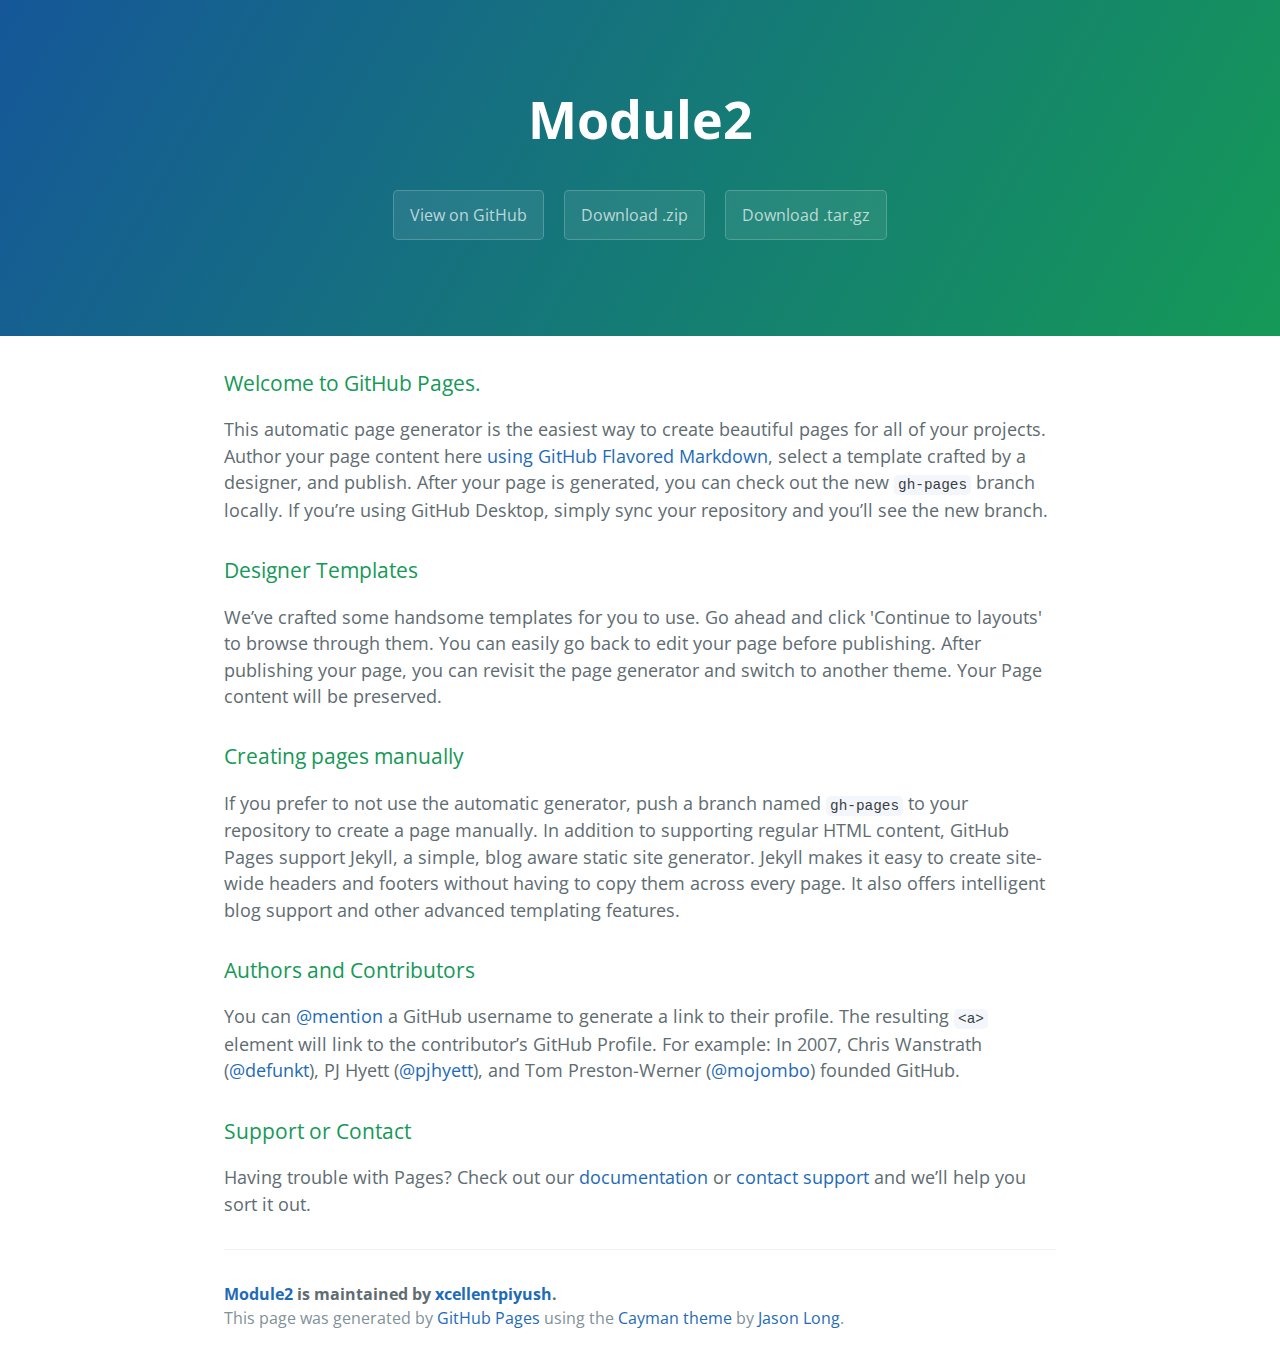
<file: index.html>
<!DOCTYPE html>
<html lang="en-us">
  <head>
    <meta charset="UTF-8">
    <title>Module2 by xcellentpiyush</title>
    <meta name="viewport" content="width=device-width, initial-scale=1">
    <link rel="stylesheet" type="text/css" href="stylesheets/normalize.css" media="screen">
    <link href='https://fonts.googleapis.com/css?family=Open+Sans:400,700' rel='stylesheet' type='text/css'>
    <link rel="stylesheet" type="text/css" href="stylesheets/stylesheet.css" media="screen">
    <link rel="stylesheet" type="text/css" href="stylesheets/github-light.css" media="screen">
  </head>
  <body>
    <section class="page-header">
      <h1 class="project-name">Module2</h1>
      <h2 class="project-tagline"></h2>
      <a href="https://github.com/xcellentpiyush/Module2" class="btn">View on GitHub</a>
      <a href="https://github.com/xcellentpiyush/Module2/zipball/master" class="btn">Download .zip</a>
      <a href="https://github.com/xcellentpiyush/Module2/tarball/master" class="btn">Download .tar.gz</a>
    </section>

    <section class="main-content">
      <h3>
<a id="welcome-to-github-pages" class="anchor" href="#welcome-to-github-pages" aria-hidden="true"><span aria-hidden="true" class="octicon octicon-link"></span></a>Welcome to GitHub Pages.</h3>

<p>This automatic page generator is the easiest way to create beautiful pages for all of your projects. Author your page content here <a href="https://guides.github.com/features/mastering-markdown/">using GitHub Flavored Markdown</a>, select a template crafted by a designer, and publish. After your page is generated, you can check out the new <code>gh-pages</code> branch locally. If you’re using GitHub Desktop, simply sync your repository and you’ll see the new branch.</p>

<h3>
<a id="designer-templates" class="anchor" href="#designer-templates" aria-hidden="true"><span aria-hidden="true" class="octicon octicon-link"></span></a>Designer Templates</h3>

<p>We’ve crafted some handsome templates for you to use. Go ahead and click 'Continue to layouts' to browse through them. You can easily go back to edit your page before publishing. After publishing your page, you can revisit the page generator and switch to another theme. Your Page content will be preserved.</p>

<h3>
<a id="creating-pages-manually" class="anchor" href="#creating-pages-manually" aria-hidden="true"><span aria-hidden="true" class="octicon octicon-link"></span></a>Creating pages manually</h3>

<p>If you prefer to not use the automatic generator, push a branch named <code>gh-pages</code> to your repository to create a page manually. In addition to supporting regular HTML content, GitHub Pages support Jekyll, a simple, blog aware static site generator. Jekyll makes it easy to create site-wide headers and footers without having to copy them across every page. It also offers intelligent blog support and other advanced templating features.</p>

<h3>
<a id="authors-and-contributors" class="anchor" href="#authors-and-contributors" aria-hidden="true"><span aria-hidden="true" class="octicon octicon-link"></span></a>Authors and Contributors</h3>

<p>You can <a href="https://help.github.com/articles/basic-writing-and-formatting-syntax/#mentioning-users-and-teams" class="user-mention">@mention</a> a GitHub username to generate a link to their profile. The resulting <code>&lt;a&gt;</code> element will link to the contributor’s GitHub Profile. For example: In 2007, Chris Wanstrath (<a href="https://github.com/defunkt" class="user-mention">@defunkt</a>), PJ Hyett (<a href="https://github.com/pjhyett" class="user-mention">@pjhyett</a>), and Tom Preston-Werner (<a href="https://github.com/mojombo" class="user-mention">@mojombo</a>) founded GitHub.</p>

<h3>
<a id="support-or-contact" class="anchor" href="#support-or-contact" aria-hidden="true"><span aria-hidden="true" class="octicon octicon-link"></span></a>Support or Contact</h3>

<p>Having trouble with Pages? Check out our <a href="https://help.github.com/pages">documentation</a> or <a href="https://github.com/contact">contact support</a> and we’ll help you sort it out.</p>

      <footer class="site-footer">
        <span class="site-footer-owner"><a href="https://github.com/xcellentpiyush/Module2">Module2</a> is maintained by <a href="https://github.com/xcellentpiyush">xcellentpiyush</a>.</span>

        <span class="site-footer-credits">This page was generated by <a href="https://pages.github.com">GitHub Pages</a> using the <a href="https://github.com/jasonlong/cayman-theme">Cayman theme</a> by <a href="https://twitter.com/jasonlong">Jason Long</a>.</span>
      </footer>

    </section>

  
  </body>
</html>
</file>
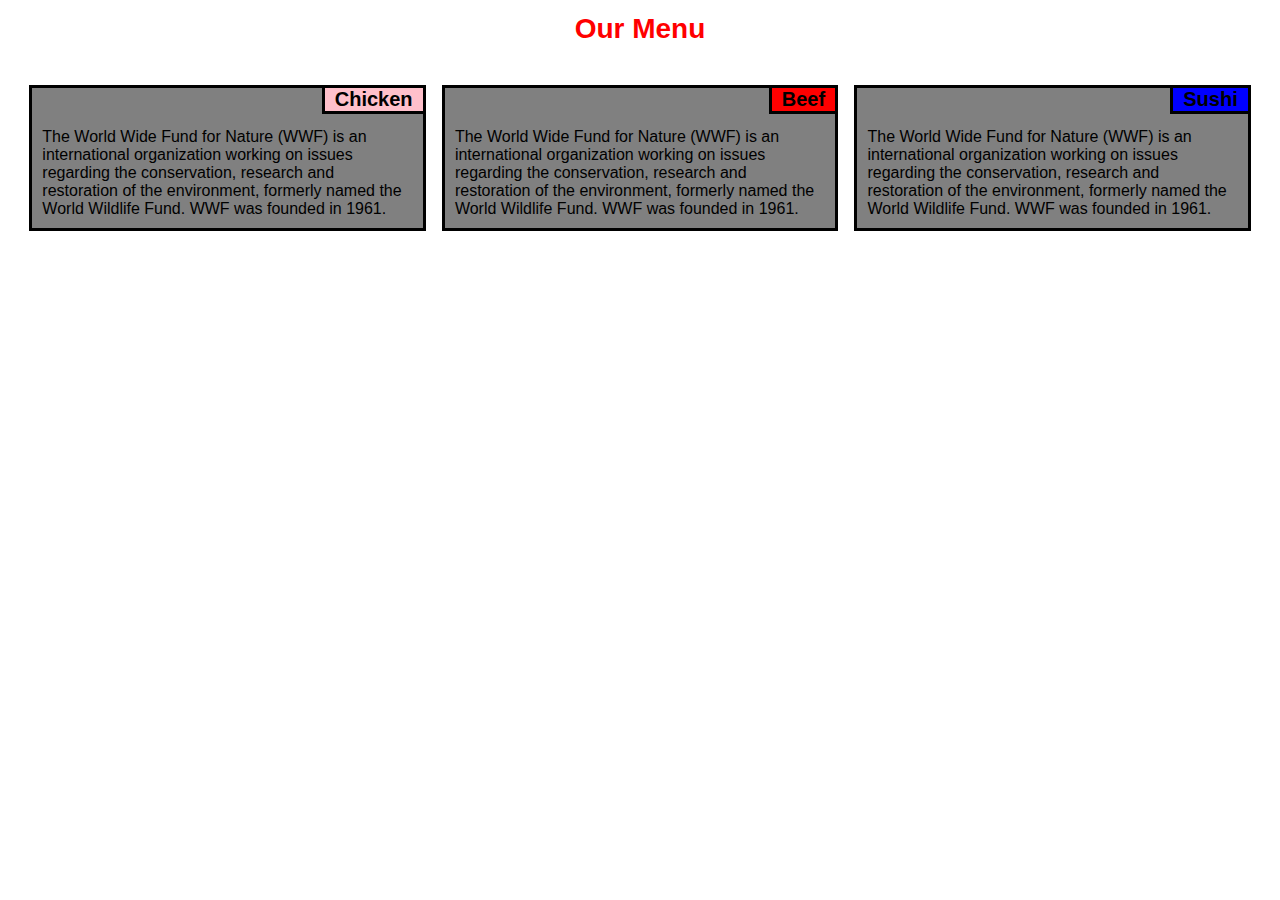
<file: module2-solution/index.html>
<!DOCTYPE html>
<html>
<head>
<meta charset="utf-8">
<meta name="viewport" content="width=device-width, initial-scale=1">
	<title>Module 2</title>
	<link rel="stylesheet" type="text/css" href="../module2-solution/css/index.css">
</head>
<body>
<h1 id="title">Our Menu</h1>
<div class="row">
<div class="col-lg-4 col-md-4 col-sm-6 col-xs-12"><section>
  <h1 id="p1">Chicken</h1>
  <p>The World Wide Fund for Nature (WWF) is an international organization working on issues regarding the conservation, research and restoration of the environment, formerly named the World Wildlife Fund. WWF was founded in 1961.</p>
</section></div>
<div class="col-lg-4 col-md-4 col-sm-6 col-xs-12"><section>
  <h1 id="p2">Beef</h1>
  <p>The World Wide Fund for Nature (WWF) is an international organization working on issues regarding the conservation, research and restoration of the environment, formerly named the World Wildlife Fund. WWF was founded in 1961.</p>
</section></div>
<div class="col-lg-4 col-md-4 col-sm-12 col-xs-12"><section>
  <h1 id="p3">Sushi</h1>
  <p>The World Wide Fund for Nature (WWF) is an international organization working on issues regarding the conservation, research and restoration of the environment, formerly named the World Wildlife Fund. WWF was founded in 1961.</p>
</section></div>
</div>
</body>
</html>
</file>
<file: stylesheets/stylesheet.css>
* {
  box-sizing: border-box; }

body {
  padding: 0;
  margin: 0;
  font-family: "Open Sans", "Helvetica Neue", Helvetica, Arial, sans-serif;
  font-size: 16px;
  line-height: 1.5;
  color: #606c71; }

a {
  color: #1e6bb8;
  text-decoration: none; }
  a:hover {
    text-decoration: underline; }

.btn {
  display: inline-block;
  margin-bottom: 1rem;
  color: rgba(255, 255, 255, 0.7);
  background-color: rgba(255, 255, 255, 0.08);
  border-color: rgba(255, 255, 255, 0.2);
  border-style: solid;
  border-width: 1px;
  border-radius: 0.3rem;
  transition: color 0.2s, background-color 0.2s, border-color 0.2s; }
  .btn + .btn {
    margin-left: 1rem; }

.btn:hover {
  color: rgba(255, 255, 255, 0.8);
  text-decoration: none;
  background-color: rgba(255, 255, 255, 0.2);
  border-color: rgba(255, 255, 255, 0.3); }

@media screen and (min-width: 64em) {
  .btn {
    padding: 0.75rem 1rem; } }

@media screen and (min-width: 42em) and (max-width: 64em) {
  .btn {
    padding: 0.6rem 0.9rem;
    font-size: 0.9rem; } }

@media screen and (max-width: 42em) {
  .btn {
    display: block;
    width: 100%;
    padding: 0.75rem;
    font-size: 0.9rem; }
    .btn + .btn {
      margin-top: 1rem;
      margin-left: 0; } }

.page-header {
  color: #fff;
  text-align: center;
  background-color: #159957;
  background-image: linear-gradient(120deg, #155799, #159957); }

@media screen and (min-width: 64em) {
  .page-header {
    padding: 5rem 6rem; } }

@media screen and (min-width: 42em) and (max-width: 64em) {
  .page-header {
    padding: 3rem 4rem; } }

@media screen and (max-width: 42em) {
  .page-header {
    padding: 2rem 1rem; } }

.project-name {
  margin-top: 0;
  margin-bottom: 0.1rem; }

@media screen and (min-width: 64em) {
  .project-name {
    font-size: 3.25rem; } }

@media screen and (min-width: 42em) and (max-width: 64em) {
  .project-name {
    font-size: 2.25rem; } }

@media screen and (max-width: 42em) {
  .project-name {
    font-size: 1.75rem; } }

.project-tagline {
  margin-bottom: 2rem;
  font-weight: normal;
  opacity: 0.7; }

@media screen and (min-width: 64em) {
  .project-tagline {
    font-size: 1.25rem; } }

@media screen and (min-width: 42em) and (max-width: 64em) {
  .project-tagline {
    font-size: 1.15rem; } }

@media screen and (max-width: 42em) {
  .project-tagline {
    font-size: 1rem; } }

.main-content :first-child {
  margin-top: 0; }
.main-content img {
  max-width: 100%; }
.main-content h1, .main-content h2, .main-content h3, .main-content h4, .main-content h5, .main-content h6 {
  margin-top: 2rem;
  margin-bottom: 1rem;
  font-weight: normal;
  color: #159957; }
.main-content p {
  margin-bottom: 1em; }
.main-content code {
  padding: 2px 4px;
  font-family: Consolas, "Liberation Mono", Menlo, Courier, monospace;
  font-size: 0.9rem;
  color: #383e41;
  background-color: #f3f6fa;
  border-radius: 0.3rem; }
.main-content pre {
  padding: 0.8rem;
  margin-top: 0;
  margin-bottom: 1rem;
  font: 1rem Consolas, "Liberation Mono", Menlo, Courier, monospace;
  color: #567482;
  word-wrap: normal;
  background-color: #f3f6fa;
  border: solid 1px #dce6f0;
  border-radius: 0.3rem; }
  .main-content pre > code {
    padding: 0;
    margin: 0;
    font-size: 0.9rem;
    color: #567482;
    word-break: normal;
    white-space: pre;
    background: transparent;
    border: 0; }
.main-content .highlight {
  margin-bottom: 1rem; }
  .main-content .highlight pre {
    margin-bottom: 0;
    word-break: normal; }
.main-content .highlight pre, .main-content pre {
  padding: 0.8rem;
  overflow: auto;
  font-size: 0.9rem;
  line-height: 1.45;
  border-radius: 0.3rem; }
.main-content pre code, .main-content pre tt {
  display: inline;
  max-width: initial;
  padding: 0;
  margin: 0;
  overflow: initial;
  line-height: inherit;
  word-wrap: normal;
  background-color: transparent;
  border: 0; }
  .main-content pre code:before, .main-content pre code:after, .main-content pre tt:before, .main-content pre tt:after {
    content: normal; }
.main-content ul, .main-content ol {
  margin-top: 0; }
.main-content blockquote {
  padding: 0 1rem;
  margin-left: 0;
  color: #819198;
  border-left: 0.3rem solid #dce6f0; }
  .main-content blockquote > :first-child {
    margin-top: 0; }
  .main-content blockquote > :last-child {
    margin-bottom: 0; }
.main-content table {
  display: block;
  width: 100%;
  overflow: auto;
  word-break: normal;
  word-break: keep-all; }
  .main-content table th {
    font-weight: bold; }
  .main-content table th, .main-content table td {
    padding: 0.5rem 1rem;
    border: 1px solid #e9ebec; }
.main-content dl {
  padding: 0; }
  .main-content dl dt {
    padding: 0;
    margin-top: 1rem;
    font-size: 1rem;
    font-weight: bold; }
  .main-content dl dd {
    padding: 0;
    margin-bottom: 1rem; }
.main-content hr {
  height: 2px;
  padding: 0;
  margin: 1rem 0;
  background-color: #eff0f1;
  border: 0; }

@media screen and (min-width: 64em) {
  .main-content {
    max-width: 64rem;
    padding: 2rem 6rem;
    margin: 0 auto;
    font-size: 1.1rem; } }

@media screen and (min-width: 42em) and (max-width: 64em) {
  .main-content {
    padding: 2rem 4rem;
    font-size: 1.1rem; } }

@media screen and (max-width: 42em) {
  .main-content {
    padding: 2rem 1rem;
    font-size: 1rem; } }

.site-footer {
  padding-top: 2rem;
  margin-top: 2rem;
  border-top: solid 1px #eff0f1; }

.site-footer-owner {
  display: block;
  font-weight: bold; }

.site-footer-credits {
  color: #819198; }

@media screen and (min-width: 64em) {
  .site-footer {
    font-size: 1rem; } }

@media screen and (min-width: 42em) and (max-width: 64em) {
  .site-footer {
    font-size: 1rem; } }

@media screen and (max-width: 42em) {
  .site-footer {
    font-size: 0.9rem; } }
</file>
<file: stylesheets/github-light.css>
/*
   Copyright 2014 GitHub Inc.

   Licensed under the Apache License, Version 2.0 (the "License");
   you may not use this file except in compliance with the License.
   You may obtain a copy of the License at

       http://www.apache.org/licenses/LICENSE-2.0

   Unless required by applicable law or agreed to in writing, software
   distributed under the License is distributed on an "AS IS" BASIS,
   WITHOUT WARRANTIES OR CONDITIONS OF ANY KIND, either express or implied.
   See the License for the specific language governing permissions and
   limitations under the License.

*/

.pl-c /* comment */ {
  color: #969896;
}

.pl-c1      /* constant, markup.raw, meta.diff.header, meta.module-reference, meta.property-name, support, support.constant, support.variable, variable.other.constant */,
.pl-s .pl-v /* string variable */ {
  color: #0086b3;
}

.pl-e  /* entity */,
.pl-en /* entity.name */ {
  color: #795da3;
}

.pl-s .pl-s1 /* string source */,
.pl-smi      /* storage.modifier.import, storage.modifier.package, storage.type.java, variable.other, variable.parameter.function */ {
  color: #333;
}

.pl-ent /* entity.name.tag */ {
  color: #63a35c;
}

.pl-k /* keyword, storage, storage.type */ {
  color: #a71d5d;
}

.pl-pds              /* punctuation.definition.string, string.regexp.character-class */,
.pl-s                /* string */,
.pl-s .pl-pse .pl-s1 /* string punctuation.section.embedded source */,
.pl-sr               /* string.regexp */,
.pl-sr .pl-cce       /* string.regexp constant.character.escape */,
.pl-sr .pl-sra       /* string.regexp string.regexp.arbitrary-repitition */,
.pl-sr .pl-sre       /* string.regexp source.ruby.embedded */ {
  color: #183691;
}

.pl-v /* variable */ {
  color: #ed6a43;
}

.pl-id /* invalid.deprecated */ {
  color: #b52a1d;
}

.pl-ii /* invalid.illegal */ {
  background-color: #b52a1d;
  color: #f8f8f8;
}

.pl-sr .pl-cce /* string.regexp constant.character.escape */ {
  color: #63a35c;
  font-weight: bold;
}

.pl-ml /* markup.list */ {
  color: #693a17;
}

.pl-mh        /* markup.heading */,
.pl-mh .pl-en /* markup.heading entity.name */,
.pl-ms        /* meta.separator */ {
  color: #1d3e81;
  font-weight: bold;
}

.pl-mq /* markup.quote */ {
  color: #008080;
}

.pl-mi /* markup.italic */ {
  color: #333;
  font-style: italic;
}

.pl-mb /* markup.bold */ {
  color: #333;
  font-weight: bold;
}

.pl-md /* markup.deleted, meta.diff.header.from-file */ {
  background-color: #ffecec;
  color: #bd2c00;
}

.pl-mi1 /* markup.inserted, meta.diff.header.to-file */ {
  background-color: #eaffea;
  color: #55a532;
}

.pl-mdr /* meta.diff.range */ {
  color: #795da3;
  font-weight: bold;
}

.pl-mo /* meta.output */ {
  color: #1d3e81;
}
</file>
<file: module2-solution/css/index.css>
*
{
	box-sizing: border-box;
	margin: 0px;
}

body
{
	padding: 1%;
}

.row
{
	width: 100%;
	padding-left : 1.32%; 
}

h1#title
{
	color: red;
	text-align: center;
	margin-bottom: 40px;
	font-family: sans-serif;
	font-size: 175%;
}

@media(min-width: 1200px){
	.col-lg-1,.col-lg-2,.col-lg-3,.col-lg-4,.col-lg-5,.col-lg-6,.col-lg-7,.col-lg-8,.col-lg-9,.col-lg-10,.col-lg-11,.col-lg-12
	{
		float: left;
	}
	.col-lg-1{width: 8.33%;}
	.col-lg-2{width: 16.66%;}
	.col-lg-3{width: 25%;}
	.col-lg-4{width: 32.01%;}
	.col-lg-5{width: 41.66%;}
	.col-lg-6{width: 50%;}
	.col-lg-7{width: 58.33%;}
	.col-lg-8{width: 66.66%;}
	.col-lg-9{width: 74.99%;}
	.col-lg-10{width: 83.33%;}
	.col-lg-11{width: 91.66%;}
	.col-lg-12{width: 100%;}
}

@media(min-width: 992px) and (max-width: 1199px){
	.col-md-1,.col-md-2,.col-md-3,.col-md-4,.col-md-5,.col-md-6,.col-md-7,.col-md-8,.col-md-9,.col-md-10,.col-md-11,.col-md-12
	{
		float: left;
	}
	.col-md-1{width: 8.33%;}
	.col-md-2{width: 16.66%;}
	.col-md-3{width: 25%;}
	.col-md-4{width: 32.01%;}
	.col-md-5{width: 41.66%;}
	.col-md-6{width: 50%;}
	.col-md-7{width: 58.33%;}
	.col-md-8{width: 66.66%;}
	.col-md-9{width: 74.99%;}
	.col-md-10{width: 83.33%;}
	.col-md-11{width: 91.66%;}
	.col-md-12{width: 100%;}
}
@media(min-width: 768px) and (max-width: 991px){
	.col-sm-1,.col-sm-2,.col-sm-3,.col-sm-4,.col-sm-5,.col-sm-6,.col-sm-7,.col-sm-8,.col-sm-9,.col-sm-10,.col-sm-11,.col-sm-12
	{
		float: left;
	}
	.col-sm-1{width: 8.33%;}
	.col-sm-2{width: 16.66%;}
	.col-sm-3{width: 25%;}
	.col-sm-4{width: 33.33%;}
	.col-sm-5{width: 41.66%;}
	.col-sm-6{width: 48.68%;}
	.col-sm-7{width: 58.33%;}
	.col-sm-8{width: 66.66%;}
	.col-sm-9{width: 74.99%;}
	.col-sm-10{width: 83.33%;}
	.col-sm-11{width: 91.66%;}
	.col-sm-12{width: 98.68%;}
}
@media(max-width: 767px){
	.col-xs-1,.col-xs-2,.col-xs-3,.col-xs-4,.col-xs-5,.col-xs-6,.col-xs-7,.col-xs-8,.col-xs-9,.col-xs-10,.col-xs-11,.col-xs-12
	{
		float: left;
	}
	.col-xs-1{width: 8.33%;}
	.col-xs-2{width: 16.66%;}
	.col-xs-3{width: 25%;}
	.col-xs-4{width: 33.33%;}
	.col-xs-5{width: 41.66%;}
	.col-xs-6{width: 50%;}
	.col-xs-7{width: 58.33%;}
	.col-xs-8{width: 66.66%;}
	.col-xs-9{width: 74.99%;}
	.col-xs-10{width: 83.33%;}
	.col-xs-11{width: 91.66%;}
	.col-xs-12{width: 98.68%;}
}

div.col-lg-4, div.col-md-4, div.col-sm-6, div.col-sm-12, div.col-xs-12
{
	position: relative;
	border: 3px solid black;
	background-color: gray;
	margin-bottom: 11.531px; 
	margin-right: 1.32%; 
}

#p1, #p2, #p3
{
	position: absolute;
	top: 0px;
	right: 0px;
	margin-top: 0px;
	margin-bottom: 0px;
	border-left: 3px solid black;
	border-bottom: 3px solid black;
	padding-left: 10px;
	padding-right: 10px;
	font-family: sans-serif;
	font-size: 125%;
}

#p1
{
	background-color: pink;
}

#p2
{
	background-color: red;
}

#p3
{
	background-color: blue;
}

p
{
	margin-top: 30px;
	padding: 10px;
	font-family: arial;
}
</file>
